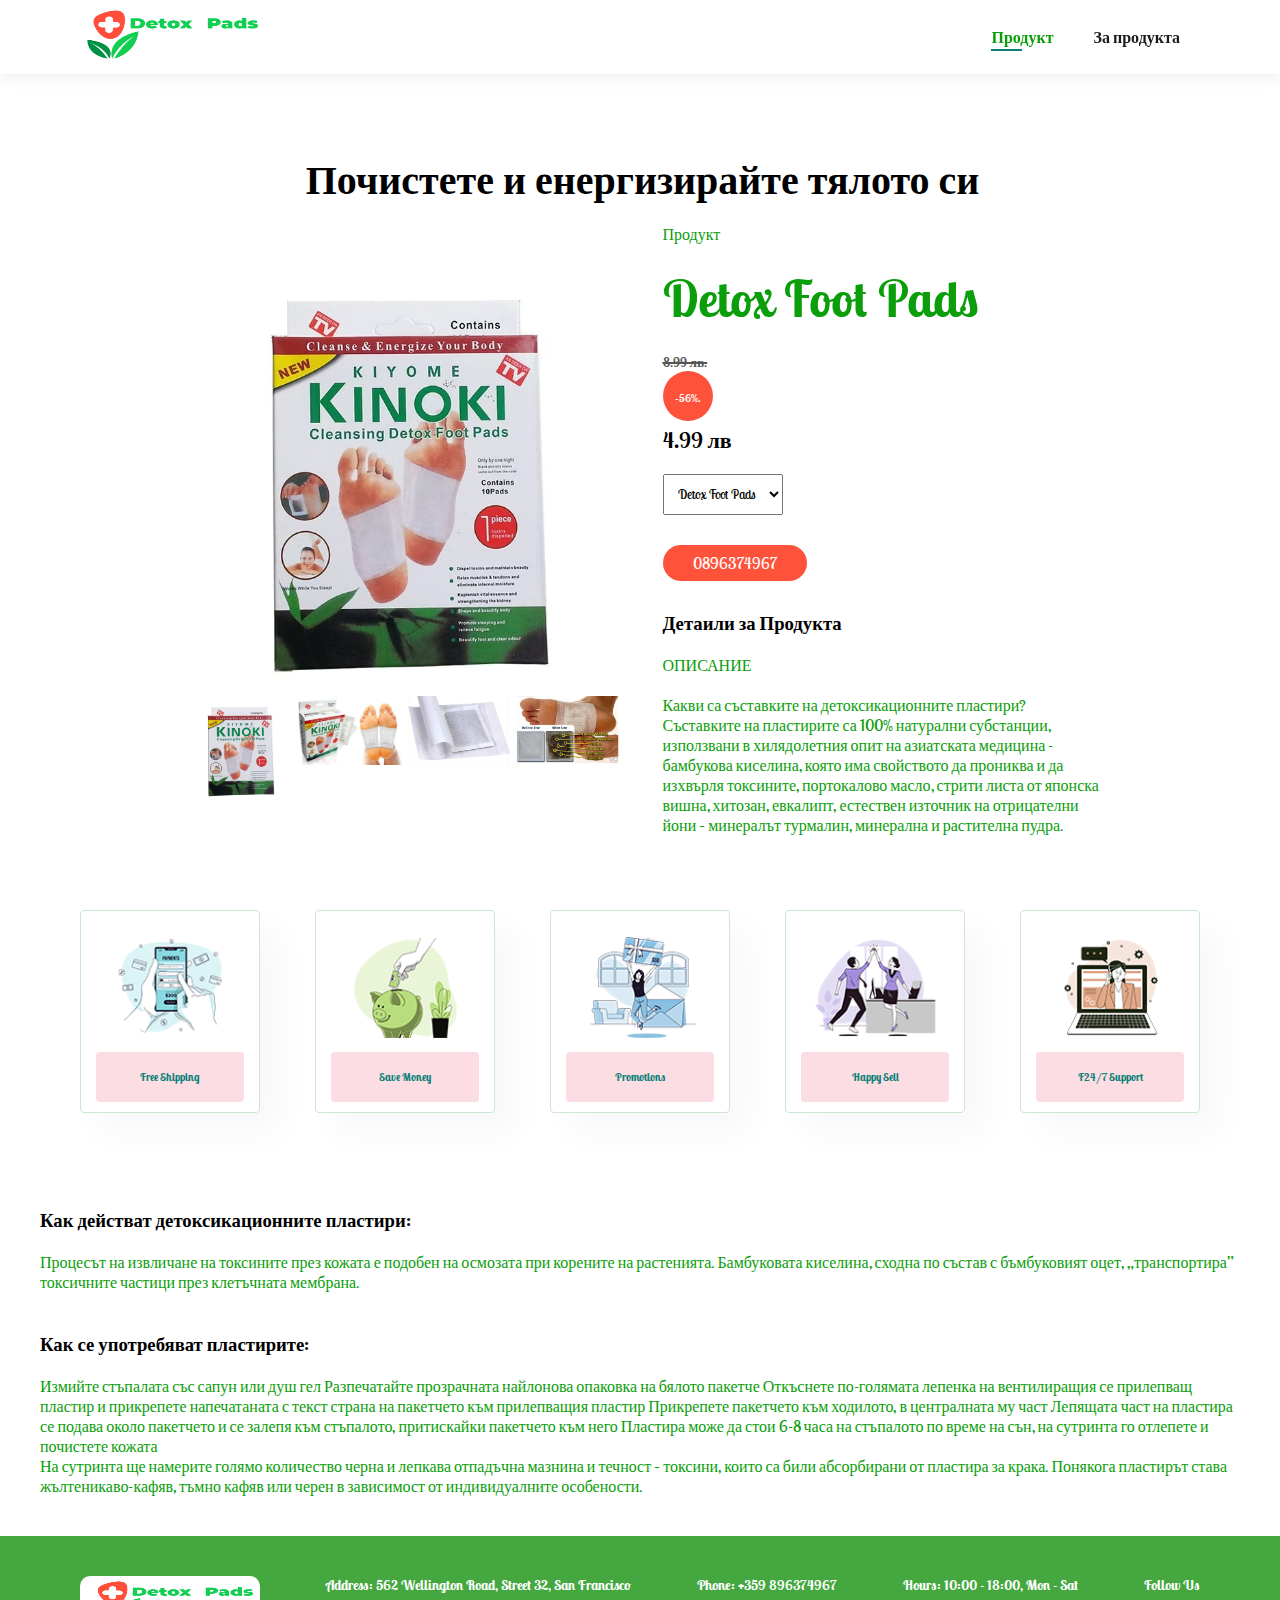
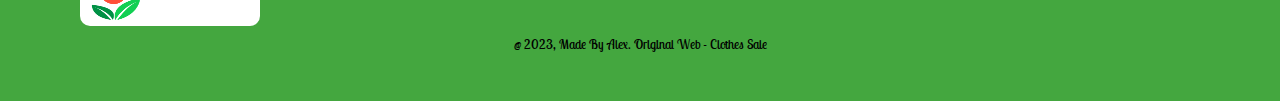
<file: index.html>
<!DOCTYPE html>
<html lang="en">

<head>
    <meta charset="UTF-8">
    <meta http-equiv="X-UA-Compatible" content="IE=edge">
    <meta name="viewport" content="width=device-width, initial-scale=1.0">
    <link rel="stylesheet" href="https://cdnjs.cloudflare.com/ajax/libs/font-awesome/6.2.1/css/all.min.css"
        integrity="sha512-MV7K8+y+gLIBoVD59lQIYicR65iaqukzvf/nwasF0nqhPay5w/9lJmVM2hMDcnK1OnMGCdVK+iQrJ7lzPJQd1w=="
        crossorigin="anonymous" referrerpolicy="no-referrer" />
    <link rel="preconnect" href="https://fonts.gstatic.com" crossorigin>
    <link rel="stylesheet" href="style.css">
    <title>Детоксикация</title>
</head>

<body>
    <section id="header">
        <a href="#"><img src="img/logo.png" class="logo" alt=""></a>

        <div>
            <ul id="navbar">
                <li><a class="active" href="index.html">Продукт</a></li>
                <!-- <li><a href="blog.html">Кошница</a></li> -->
                <li><a href="about.html">За продукта</a></li>
                <!-- <li id="lg-bag"><a href="blog.html"><i class="fa-solid fa-cart-shopping"></i></a></li> -->
                <a href="#" id="close"><i class="fa-solid fa-circle-xmark"></i></a>
            </ul>
        </div>
        <div id="mobile">
            <a href="cart.html"><i class="fa-solid fa-cart-shopping"></i></a>
            <i id="bar" class="fas fa-outdent"></i>
        </div>
    </section>

    <section id="hero">
        <div class="small-container single-product">
            <h2 style="font-family: 'Lobster Two', cursive;">Почистете и енергизирайте тялото си</h2>
            <div class="row">
                <div class="col-2">
                    <img src="img/product/pic1.png" width="100%" id="ProductImg" alt="">
                    <div class="small-img-row">
                        <div class="small-img-col">
                            <img src="img/product/pic1.png" width="100%" class="small-img" alt="">
                        </div>
                        <div class="small-img-col">
                            <img src="img/product/pic2.png" width="100%" class="small-img" alt="">
                        </div>
                        <div class="small-img-col">
                            <img src="img/product/pic3.png" width="100%" class="small-img" alt="">
                        </div>
                        <div class="small-img-col">
                            <img src="img/product/pic4.png" width="100%" class="small-img" alt="">
                        </div>
                    </div>
                </div>
                <div class="col-2">
                    <p>Продукт</p>
                    <h1>Detox Foot Pads</h1>
                    <div class="oll-center">
                        <h5>8.99 лв.</h5>
                        <h6>-56%.</h6>
                        <h4>4.99 лв</h4>
                        <select>
                            <option>Detox Foot Pads</option>
                        </select>
                        <!-- <input type="number" value="1"> -->
                        <!-- <a href="" class="btn">ДОБАВИ В КОЛИЧКАТА</a> -->
                        <a href="" class="btn">0896374967</a>
                    </div>
                    <h3>Детаили за Продукта <i class="fa fa-indent"></i></h3>
                    <br>
                    <p>ОПИСАНИЕ</p>
                    <br>
                    <p>Какви са съставките на детоксикационните пластири?
                        Съставките на пластирите са 100% натурални субстанции, използвани в хилядолетния опит на
                        азиатската медицина - бамбукова киселина, която има свойството да прониква и да изхвърля
                        токсините, портокалово масло, стрити листа от японска вишна, хитозан, евкалипт, естествен
                        източник на отрицателни йони – минералът турмалин, минерална и растителна пудра.</p>
                </div>
            </div>
        </div>
    </section>

    <section id="feature" class="section-p1">
        <div class="fe-box">
            <img src="img/features/f1.png" alt="">
            <h6>Free Shipping</h6>
        </div>
        <!-- <div class="fe-box">
            <img src="img/features/f2.png" alt="">
            <h6>Online Order</h6>
        </div> -->
        <div class="fe-box">
            <img src="img/features/f3.png" alt="">
            <h6>Save Money</h6>
        </div>
        <div class="fe-box">
            <img src="img/features/f4.png" alt="">
            <h6>Promotions</h6>
        </div>
        <div class="fe-box">
            <img src="img/features/f5.png" alt="">
            <h6>Happy Sell</h6>
        </div>
        <div class="fe-box">
            <img src="img/features/f6.png" alt="">
            <h6>F24/7 Support</h6>
        </div>
    </section>

    <section id="info">
        <div class="">
            <h3>Как действат детоксикационните пластири:</h3>
            <br>
            <p>Процесът на извличане на токсините през кожата е подобен на осмозата при корените на растенията.
                Бамбуковата киселина, сходна по състав с бъмбуковият оцет, „транспортира” токсичните частици през
                клетъчната мембрана.
            </p>
            <br>
            <br>
            <h3>Как се употребяват пластирите:</h3>
            <br>
            <p>
                Измийте стъпалата със сапун или душ гел
                Разпечатайте прозрачната найлонова опаковка на бялото пакетче
                Откъснете по-голямата лепенка на вентилиращия се прилепващ пластир и прикрепете напечатаната с текст
                страна на пакетчето към прилепващия пластир
                Прикрепете пакетчето към ходилото, в централната му част
                Лепящата част на пластира се подава около пакетчето и се залепя към стъпалото, притискайки пакетчето към
                него
                Пластира може да стои 6-8 часа на стъпалото по време на сън, на сутринта го отлепете и почистете кожата
                <br>
                На сутринта ще намерите голямо количество черна и лепкава отпадъчна мазнина и течност – токсини, които
                са били абсорбирани от пластира за крака. Понякога пластирът става жълтеникаво-кафяв, тъмно кафяв или
                черен в зависимост от индивидуалните особености.
            </p>
        </div>
    </section>



    <footer class="section-p1">
        <div class="col">
            <img src="img/logo.png" alt="" class="logo">
            <!-- <h4>Contact</h4> -->
            <h4>Address: 562 Wellington Road, Street 32, San Francisco</h4>
            <h4>Phone: +359 896374967</h4>
            <h4>Hours: 10:00 - 18:00, Mon - Sat</h4>
            <div class="follow">
                <h4>Follow Us</h4>
                <div class="icon">
                    <i class="fab fa-facebook-f"></i>
                    <i class="fab fa-twitter"></i>
                    <i class="fab fa-instagram"></i>
                    <i class="fa-brands fa-pinterest-p"></i>
                    <i class="fab fa-youtube"></i>
                </div>
            </div>
        </div>

        <!-- <div class="col">
            <h4>About</h4>
            <a href="#">About Us</a>
            <a href="#">Delivery Information</a>
            <a href="#">Privacy Policy</a>
            <a href="#">Terms & Conditions</a>
            <a href="#">Contact Us</a>
        </div> -->

        <!-- <div class="col">
            <h4>My Account</h4>
            <a href="#">Sign In</a>
            <a href="#">View Cart</a>
            <a href="#">My Wishlist</a>
            <a href="#">Track My Order</a>
            <a href="#">Help</a>
        </div> -->

        <div class="copyright">
            <p>@ 2023, Made By Alex. Original Web - Clothes Sale</p>
        </div>
    </footer>

    <script src="./script.js"></script>
</body>

</html>
</file>
<file: style.css>
@import url('https://fonts.googleapis.com/css2?family=Crimson+Text:wght@400;700&family=Lobster+Two:ital,wght@0,700;1,400&display=swap');
@import url('https://fonts.googleapis.com/css2?family=League+Spartan:wght@100;200;300;400;500;600;700;800;900&display=swap');
* {
    margin: 0;
    padding: 0;
    box-sizing: border-box;
    font-family: 'Lobster Two', cursive;
}

h2 {
    text-align: center;
}
h6 {
    background-color: #ff523b;
    color: white; 
     width: 50px;
    height: 50px; 
    align-items: center;
    text-align: center;
    padding-top: 20px;
    margin-bottom: -15px;
    border-radius: 50%;
}
h5 {
    color: #555;
    text-decoration-line: line-through;
    text-decoration-thickness: 12%; 
}
.section-p1 {
    padding: 40px 80px;
}

.section-m1 {
    margin: 40px 0;
}

button.normal {
    font-size: 14px;
    font-weight: 600;
    padding: 15px 30px;
    color: rgb(10, 158, 10);
    background-color: white;
    cursor: pointer;
    border-radius: 4px;
    border: none;
    outline: none;
    transition: 0.2s;
}

button.white {
    font-size: 13px;
    font-weight: 600;
    padding: 11px 18px;
    color: white;
    background-color: transparent;
    cursor: pointer;
    border: 1px solid white;
    
    transition: 0.2s;
}

body {
    width: 100%;
}

#header {
    display: flex;
    align-items: center;
    justify-content: space-between;
    padding: 10px 80px;
    background: #ffffff;
    box-shadow: 0 5px 15px rgba(0, 0, 0, 0.06);
    z-index: 999;
    position: sticky;
    top: 0;
    left: 0;
}

#navbar {
    display: flex;
    align-items: center;
    justify-content: center;
}

#navbar li {
    list-style: none;
    padding: 0 20px;
    position: relative;
}

#navbar li a {
    text-decoration: none;
    font-size: 16px;
    font-weight: 600;
    color: #1a1a1a;
    transition: 0.3s ease;
}

#navbar li a:hover,
#navbar li a.active {
    color: rgb(10, 158, 10);
}

#navbar li a.active::after,
#navbar li a:hover::after {
    content: " ";
    width: 30%;
    height: 2px;
    background: #088178;
    position: absolute;
    bottom: -4px;
    left: 20px;
}

#mobile {
    display: none;
    align-items: center;
}

#close {
    display: none;
}


.logo {
    width: 180px;
    height: 50px;
}

#hero {
    display: flex;
    width: 100%;
    background-size: contain;
    background-position: cover;
    background-repeat: no-repeat;
    padding: 0 80px;
    flex-direction: column;
    align-items: flex-end;
}

#hero h2 {
    font-size: 2.5em;
}

#hero h1 {
    color: rgb(10, 158, 10);
}
.small-container {
    max-width: 1000px;
    margin: auto;
    padding-left: 25px;
    padding-right: 20px;
}
/* NEW ROW */
.row {
    display: flex;
    align-items: center;
    flex-wrap: wrap;
    justify-content: space-around;
}
.single-product {
    margin-top: 80px;
}
.small-img-row {
    display: flex;
    justify-content: space-around;
}
.col-2 img {
    max-width: 100%;
    padding: 50px 0;
}
.small-img-col {
    flex-basis: 24%;
    cursor: pointer;
}
.single-product .col-2 img {
    padding: 0;
}
.single-product .col-2 {
    padding: 20px;
}
.col-2 {
    flex-basis: 50%;
    min-width: 300px;
}
.col-2 h1 {
    font-size: 50px;
    line-height: 60px;
    margin: 25px 0;
}
.single-product select {
    display: block;
    padding: 10px;
    margin-top: 20px;
}
.single-product h4 {
    margin: 20px 0;
    font-size: 22px;
    font-weight: bold;
}
.single-product input {
    width: 50px;
    height: 40px;
    padding-left: 10px;
    font-size: 20px;
    margin-right: 10px;
    border: 1px  solid #ff523b;
} 
input:focus {
    outline: none;
}
a{
    text-decoration: none;
    color: #555;
}
.single-product .fa {
    color: rgb(10, 158, 10);
    margin-left: 10px;
}
.btn {
    display: inline-block;
    background: #ff523b;
    color: #fff;
    padding: 8px 30px;
    margin: 30px 0;
    border-radius: 30px;
    transition: background 0.5s;
}
.btn:hover {
    background: #563434;
}


a {
    color: rgb(10, 158, 10);
    text-decoration: none;
}
p {
    color: rgb(10, 158, 10);
}


#feature {
    display: flex;
    align-items: center;
    justify-content: space-between;
    flex-wrap: wrap;
}

#feature .fe-box {
    width: 180px;
    text-align: center;
    padding: 25px 15px;
    box-shadow: 20px 20px 34px rgba(0, 0, 0, 0.03);
    border: 1px solid #cce7d0;
    border-radius: 4px;
    margin: 15px 0;
}

#feature .fe-box:hover {
    box-shadow: 10px 10px 54px rgba(70, 62, 221, 0.1)
}

#feature .fe-box img {
    width: 100%;
    margin-bottom: 10px;
}

#feature .fe-box h6 {
    display: inline-block;
    width: 100%;
    line-height: 1;
    border-radius: 4px;
    color: #088178;
    background-color: #fddde4;
}

/* Info */
#info {
    width: 100%;
    padding: 40px;
}

footer {
    display: flex;
    flex-wrap: wrap;
    justify-content: space-between;
    background-color: #44a73f;
    color: #fff;
}

footer .col {
    width: 100%;
    display: flex;
    flex-direction: row;
    justify-content: space-between;
}

footer .logo {
    margin-bottom: 10px;
    padding: 5px;
    border-radius: 10px;
    background-color: #fff;
}

footer h4 {
    font-size: 14px;
    padding-bottom: 20px;
}

footer p {
    font-size: 13px;
    margin: 0 0 8px 0;
    color: black;
}

footer a {
    font-size: 13px;
    text-decoration: none;
    color: #222;
    margin-bottom: 10px;
}

footer .follow i {
    color: #fff;
    padding-right: 4px;
    cursor: pointer;
}

footer .follow i:hover,
footer a:hover {
    color: #088178;
}

footer .copyright {
    width: 100%;
    text-align: center;
}



@media (max-width:799px) {
    .section-p1 {
        padding: 40px 40px;
    }

    #navbar {
        display: flex;
        flex-direction: column;
        align-items: flex-start;
        justify-content: flex-start;
        position: fixed;
        top: 0;
        right: -300px;
        height: 100vh;
        width: 300px;
        background-color: #E3E6F3;
        box-shadow: 0 40px 60px rgba(0, 0, 0, 0.1);
        padding: 80px 0 0 10px;
        transition: 0.3s;
    }

    #navbar.active {
        right: 0px;
    }

    #navbar li {
        margin-bottom: 25px;
    }

    /* #mobile {
        display: flex;
        align-items: center;
    } */

    /* #mobile i {
        color: #1a1a1a;
        font-size: 24px;
        padding-left: 20px;
    } */

    #close {
        display: initial;
        position: absolute;
        top: 30px;
        left: 30px;
        color: #222;
        font-size: 24px;
    }

    #lg-bag {
        display: none;
    }
    #hero h2 {
        font-size: 1.6rem;
    }
    #hero h1 {
        font-size: 2rem;
        margin: 0;
        text-align: center;
    }
    .oll-center{
        width: 100%;
        display: flex;
        flex-wrap: wrap;
        align-items: center;
        justify-content: space-between;
        flex-direction: column;
    }
    #hero {
        /* height: 70vh; */
        padding: 0 80px;
        background-position: top 30% right 30%;
    }
    .col-2 {
        text-align: center;
    }
    .single-product select{
        margin-top: 0;
    }
    footer .col {
        flex-direction: column;
        flex-wrap: wrap;
    }
} 

@media (max-width:477px) {
    
    .section-p1 {
        padding: 20px;
    }

    #header {
        padding: 10px 30px;
    }

    h1 {
        font-size: 38px;
    }

    h2 {
        font-size: 32px;
    }

    #hero {
        padding: 0 20px;
        background-position: 55%;
    }
    #feature {
        display: none;
    }
    #feature .fe-box {
        width: 25%;
    }
    .single-product {
        margin-top: 0;
    }

}
</file>
